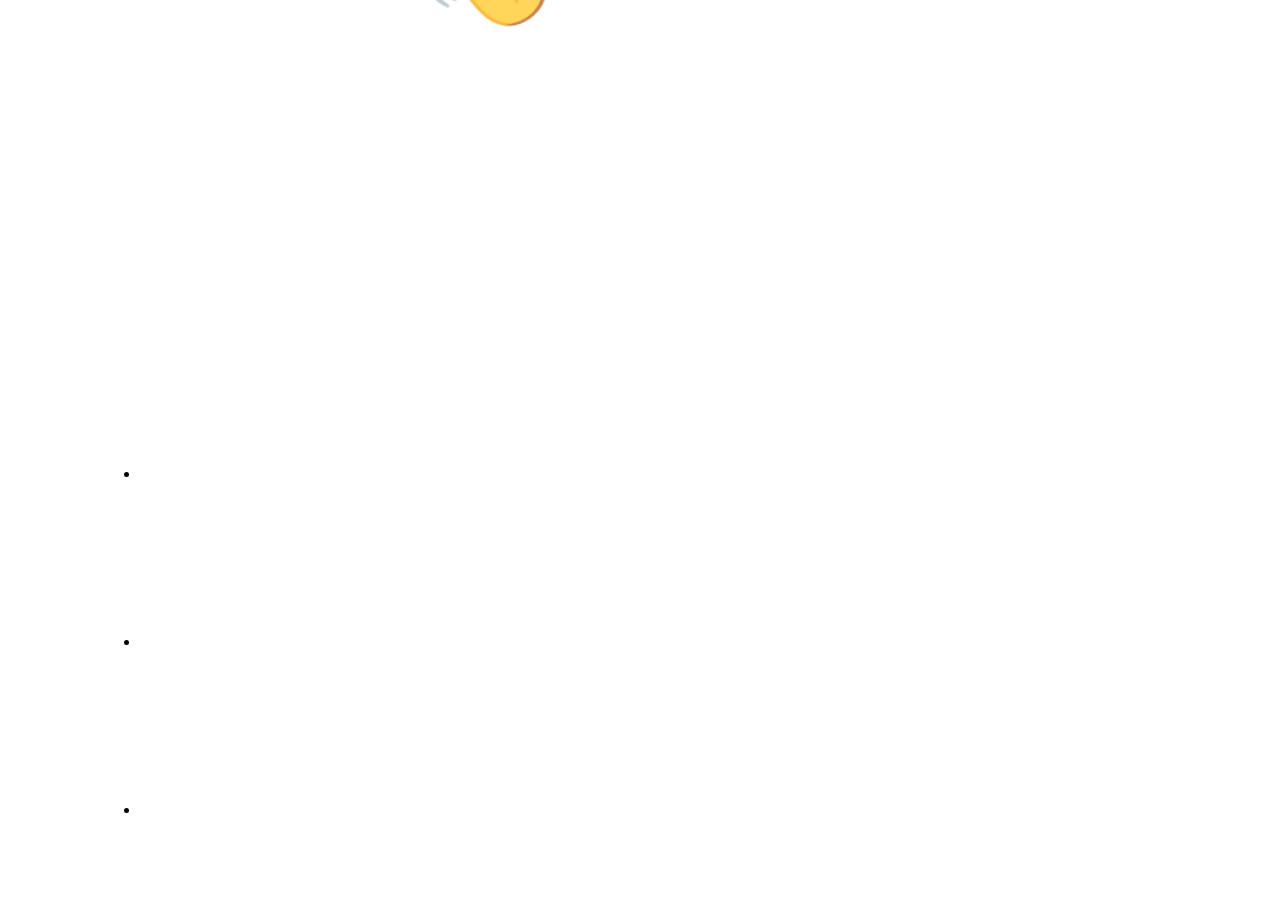
<file: index.html>
<!doctype html>

<html>
    <head>
        <title>Jaewon's Homepage</title>
        <meta charset="utf-8">
        <link rel="stylesheet" type="text/css" href="jaewon's web.css" />
    </head>

    <body> 
            <video autoplay loop muted>
                <source src="C:\Users\esthe\OneDrive\바탕 화면\KakaoTalk_20220503_214547332.mp4" type="video/mp4">
            </video>

        <div class="logotext">
            <h2> Hello👋
                <br>Welcome to Jaewon's Homepage!</h2>
            </div>
            
            <div class="text">
                <ul>
                    <li> <a href="aboutme.html">About me</a></li> 
                    <li> <a href="like.html">Like</a></li>
                    <li> <a href="want.html">Want</a></li>
                </ul>
            </div>      
    </body>
</html>
</file>
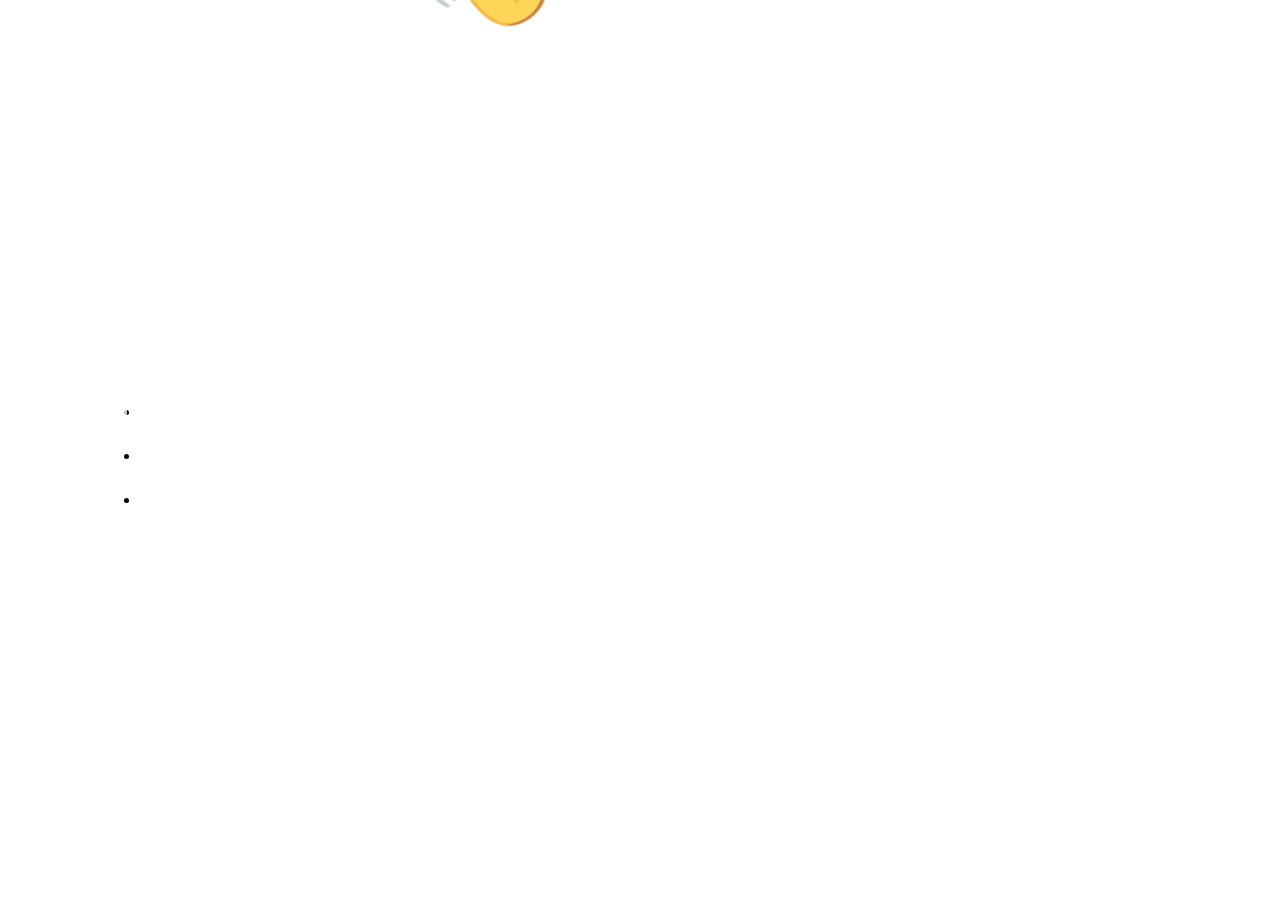
<file: jaewon's web.html>
<!doctype html>

<html>
    <head>
        <title>Jaewon's Homepage</title>
        <meta charset="utf-8">
        <link rel="stylesheet" type="text/css" href="jaewon's web.css" />
    </head>

    <body> 
            <video autoplay loop muted>
                <source src="C:\Users\esthe\OneDrive\바탕 화면\KakaoTalk_20220503_214547332.mp4" type="video/mp4">
            </video>

        <div class="logotext">
            <h2> Hello👋
                <br>Welcome to Jaewon's Homepage!</h2>
            </div>
            
            <div class="text">
                <ul style="line-height:100%;">
                    <li> <a href="aboutme.html">About me</a></li>
                    <li> <a href="like.html">Like</a></li>
                    <li> <a href="want.html">Want</a></li>
                </ul>
            </div>      
    </body>
</html>
</file>
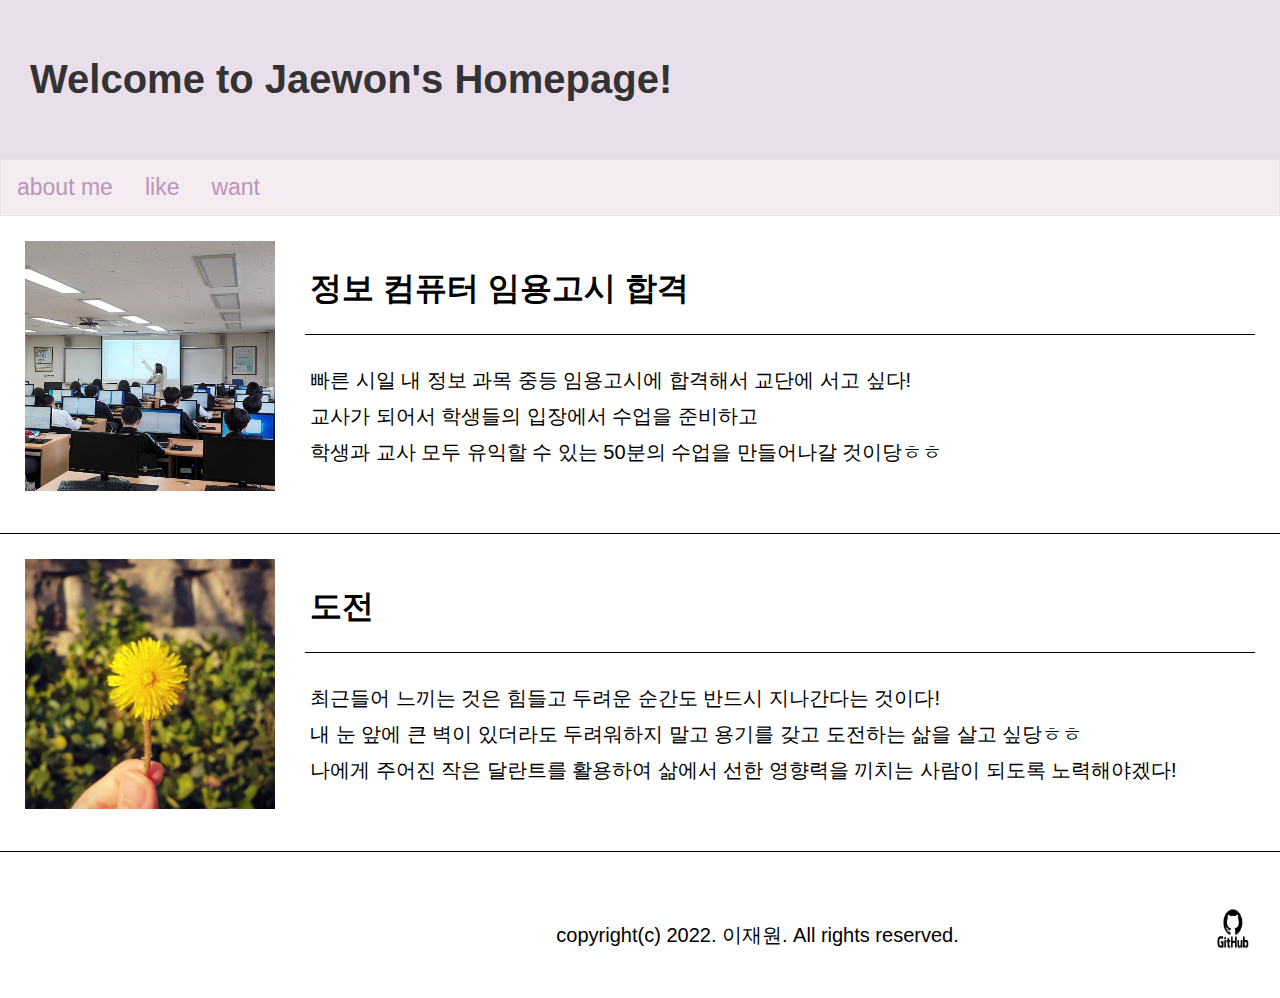
<file: want.html>
<!doctype html>
<html>
    
    <head>
        <title>Jaewon's aboutme.html</title>
        <meta charset="utf-8">
        <link rel="stylesheet" type="text/css" href="want_html.css"/>
    </head>


    <body>
        <header>
            <div class="header">
                <h1> Welcome to Jaewon's Homepage! </h1>
            </div>
           
        </header>

        <nav>
            <div class="nav">
                <ul id="ul">
                    <li> <a href="aboutme.html">about me</a></li>
                    <li> <a href="like.html">like</a></li>
                    <li> <a href="want.html">want</a></li>
                </ul>
            </div>
        </nav>

        <div class="container">
            <div class="content">

                <div class="container img">
                    <img src="teacher.jpg" alt="img">               
                </div>

                <div class="container text">
                    <h2> 정보 컴퓨터 임용고시 합격 </h2>
                    <p> 빠른 시일 내 정보 과목 중등 임용고시에 합격해서 교단에 서고 싶다!
                        <br> 교사가 되어서 학생들의 입장에서 수업을 준비하고
                        <br> 학생과 교사 모두 유익할 수 있는 50분의 수업을 만들어나갈 것이당ㅎㅎ
                    </p>
                    <br>
                </div>
            </div>
        </div>

        <div class="container">
            <div class="content">

                <div class="container img">
                    <img src="challenge.jpg" alt="img">               
                </div>

                <div class="container text">
                    <h2> 도전 </h2>
                    <p> 최근들어 느끼는 것은 힘들고 두려운 순간도 반드시 지나간다는 것이다! 
                        <br> 내 눈 앞에 큰 벽이 있더라도 두려워하지 말고 용기를 갖고 도전하는 삶을 살고 싶당ㅎㅎ 
                        <br> 나에게 주어진 작은 달란트를 활용하여 삶에서 선한 영향력을 끼치는 사람이 되도록 노력해야겠다!
                    </p>
                    <br>
                </div>
            </div>
        </div>
    </body>

    <footer>
        <div class="footer">
            <div class="img-wrapper">
                <div class="footer img">
                    <a href="https://github.com/esther9909/open_source_m.git">
                        <img src="github.png" alt="git">
                     </a>   
                </div>
                
            <div class="footertext">
                <p>copyright(c) 2022. 이재원. All rights reserved.</p>
            </div> 
        </div>
    </footer>

</body>
</html>
</file>
<file: want_html.css>
@charset "utf-8";

*{
    box-sizing: border-box;
}

body {
  font-family: Arial, Helvetica, sans-serif;
  margin: 0;
}
  

.header {
  width: 100%;
  padding: 30px;
  text-align: left;
  background: rgb(235, 222, 235);
  color: rgb(51, 51, 51);
  font-size: 20px;
}
  
.nav {
    width: 100%;
    overflow: hidden;
    background-color: rgb(236, 210, 243);
    position: sticky;
    position: -webkit-sticky; 
    top: 0;
}

#ul{
    list-style-type: none;
    font-size: 23px;
    margin: 0px;
    padding: 0px;
    overflow: auto;
    background-color: rgb(244, 236, 240);
    border: 1px solid rgb(234, 229, 229);
}

li{
    float: left;
}

li a{
    text-align: center;
    display:block;
    color: rgb(188, 147, 188);
    padding: 14px 16px;
    text-decoration: none;
}

li a:hover:not(.active){
    background-color: rgb(230, 251, 254);
}

.container {   
    background-color: white;
    margin:0 auto;
}

.img-wrapper{
    text-align: center;
    margin-left: 23%;
    margin-right: 23%;
}

  
.container img{
    width: 250px;
    height: 250px;
    float: left;
    vertical-align: bottom;
    /* 이미지 오른쪽에 여백 넣는거*/
    margin-right: 35px;
}
  
.container h2{
    padding-bottom: 23px;
    font-size: xx-large;
    position: top; 
    border-bottom: solid;
    border-width: 1px;
    margin-left: 280px
}
  
  
p{
    font-size: 20px;
    line-height: 180%;
}
   
.content{
    width: 100%;
    background-color: white;
    padding: 25px;
    float: left;
    border-bottom: solid;
    border-width: 1px;
}



.footer{
    width: 100%;
    clear: both;
    text-align: center;
    background: white;
    padding: 5px;
}

.img-wrapper{
    text-align: center;
    margin-top: 20px;
    margin-right: 10px;
    margin-bottom: 10px;
}

.footer img{
    width: 50px;
    height: 50px;
    float: right;
    text-align: center;
    margin-top: 20px;
    margin-right: 2px;
    border-radius: 50%; /* 그림을 둥글게*/
    ;
 }

.footertext{
    font-size: 15px;
    padding: 10px;
}
</file>
